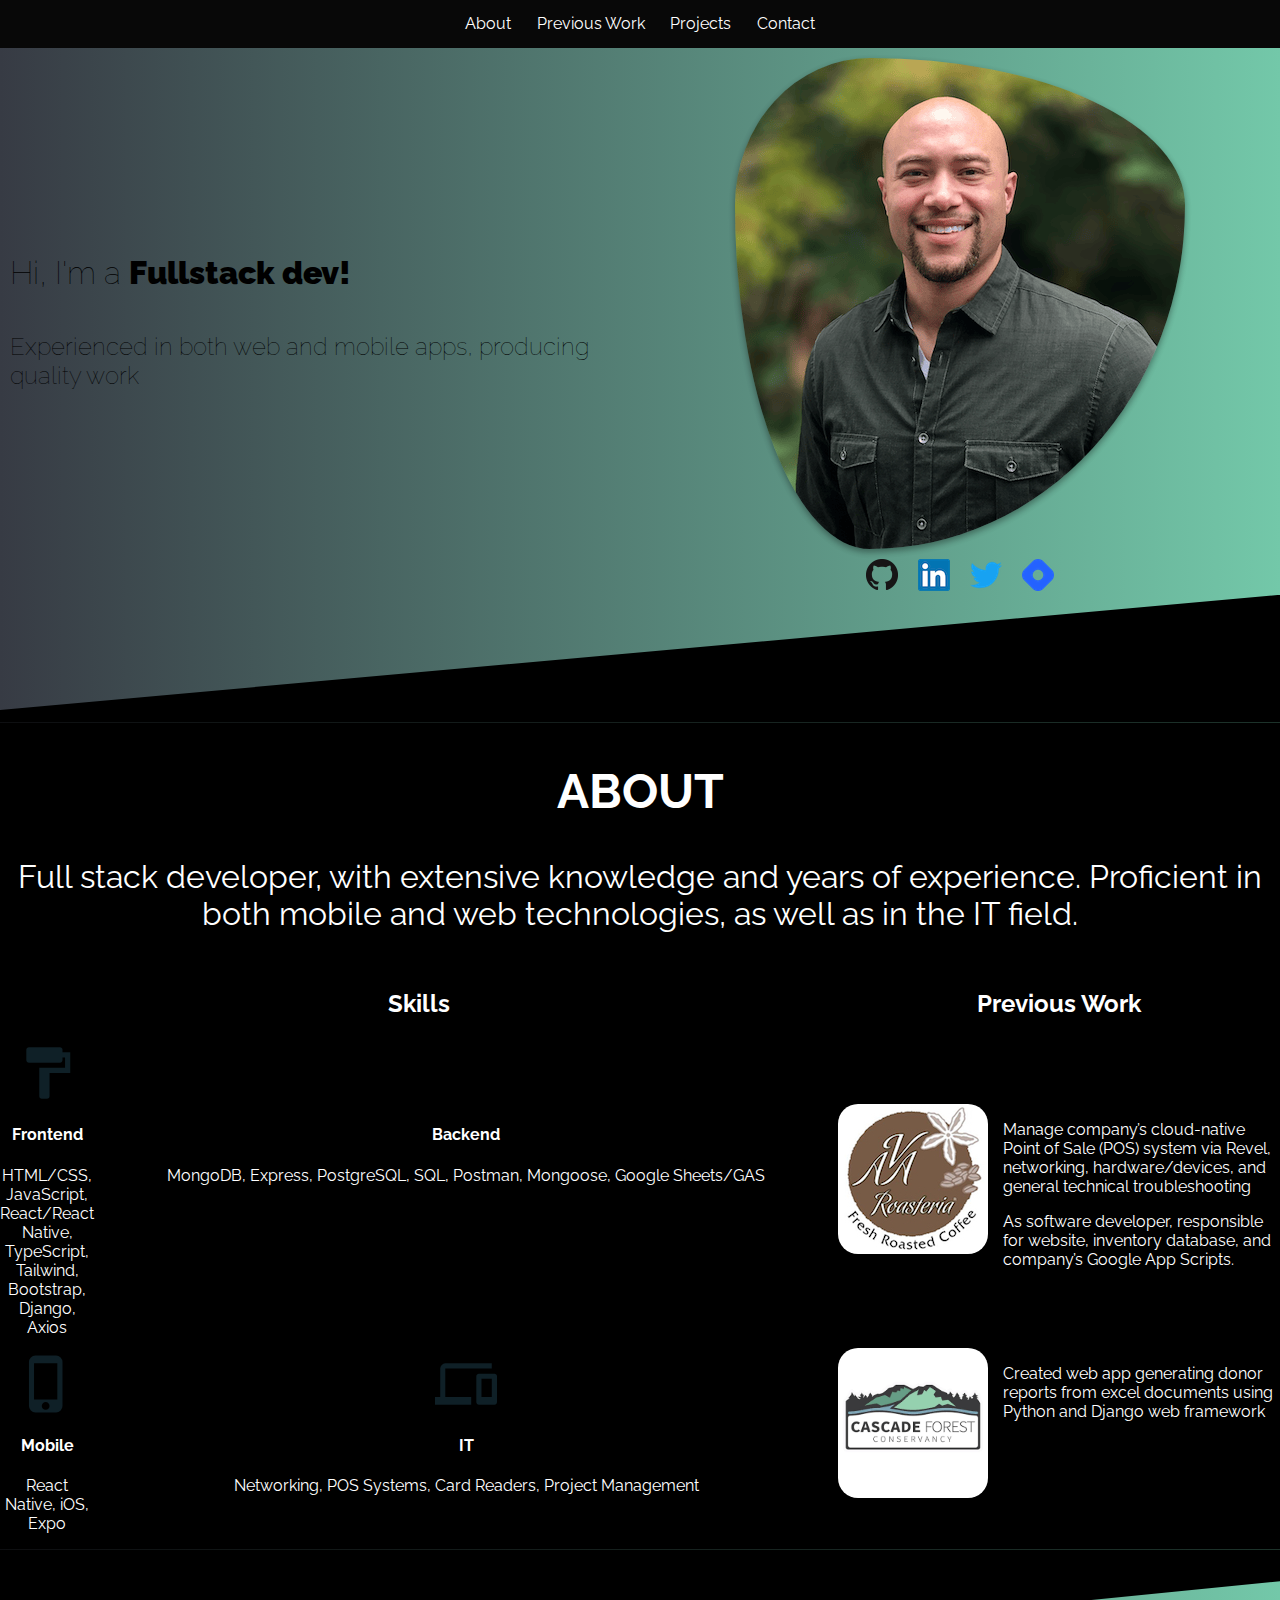
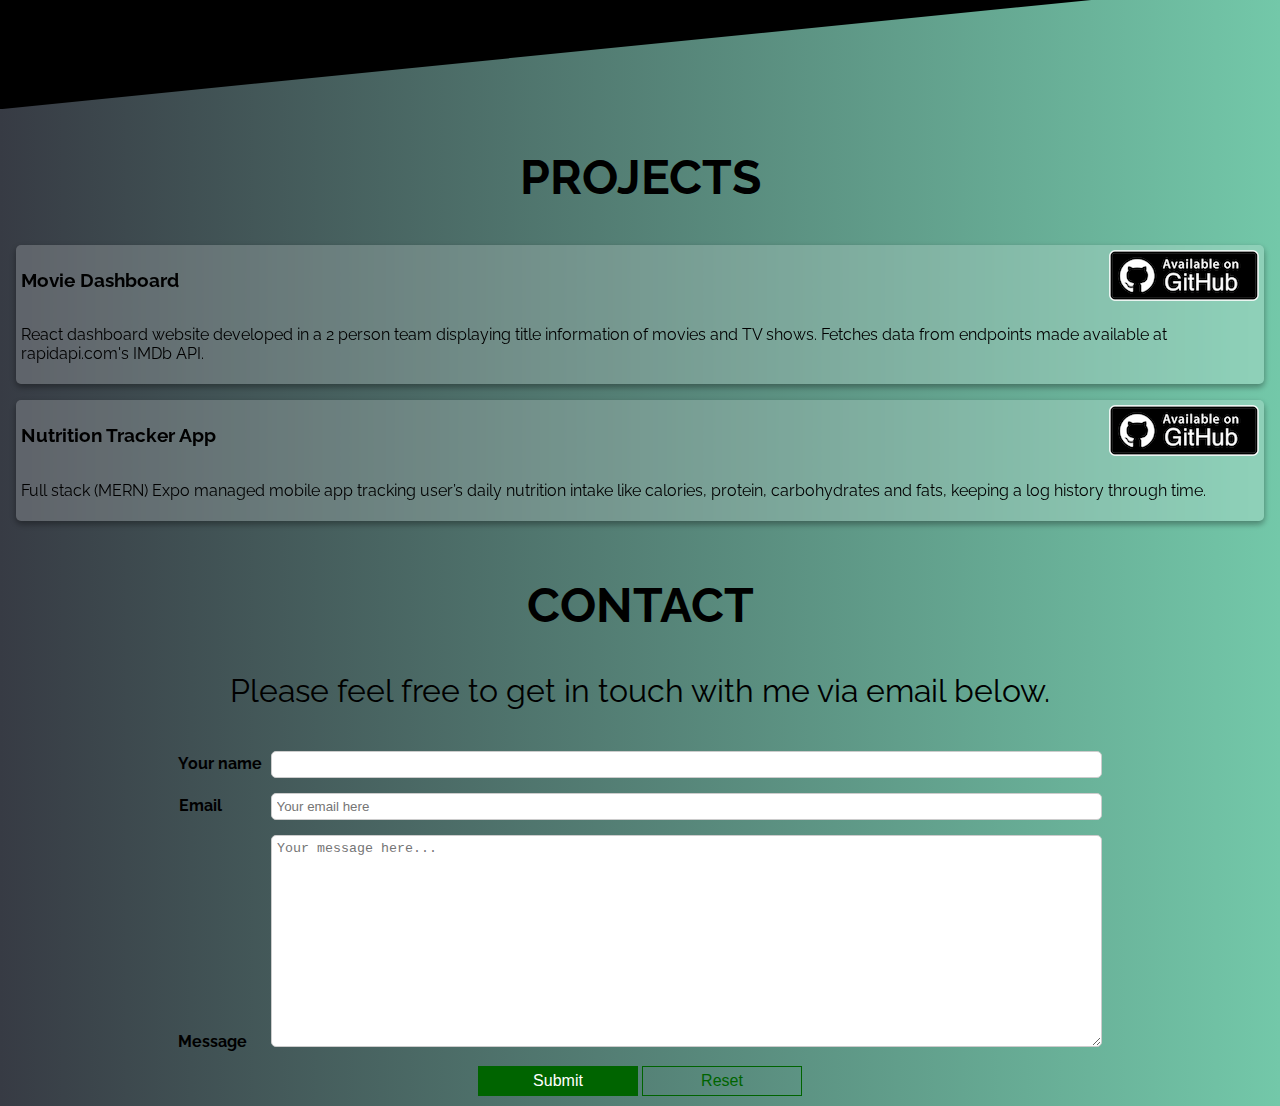
<file: index.html>
<!DOCTYPE html>
<html lang="en">
    <head>
        <meta charset="UTF-8" />
        <meta http-equiv="X-UA-Compatible" content="IE=edge" />
        <meta name="viewport" content="width=device-width, initial-scale=1.0" />
        <link href="css/styles.css" type="text/css" rel="stylesheet" />
        <script src="https://ajax.googleapis.com/ajax/libs/jquery/3.1.0/jquery.min.js"></script>
        <link
            rel="stylesheet"
            media="print"
            onload="this.onload=null;this.removeAttribute('media');"
            href="https://fonts.googleapis.com/icon?family=Material+Icons"
        />
        <link
            rel="stylesheet"
            media="print"
            onload="this.onload=null;this.removeAttribute('media');"
            href="https://fonts.googleapis.com/css2?family=Material+Symbols+Outlined:opsz,wght,FILL,GRAD@20..48,100..700,0..1,-50..200"
        />
        <script async>
            $(function () {
                $('#navbar').load('../pages/navbar.html');
                $('#introSection').load('../pages/introSection.html');
                $('#aboutSection').load('../pages/aboutSection.html');
                $('#projectsSection').load('../pages/projectsSection.html');
                $('#contactSection').load('../pages/contactSection.html');
            });
        </script>
        <title>Xavier's Portfolio</title>
    </head>
    <body>
        <main>
            <div id="navbar"></div>
            <div id="container">
                <section id="introSection"></section>
                <section id="aboutSection"></section>
                <section id="projectsSection"></section>
                <section id="contactSection"></section>
            </div>
        </main>
    </body>
</html>
</file>
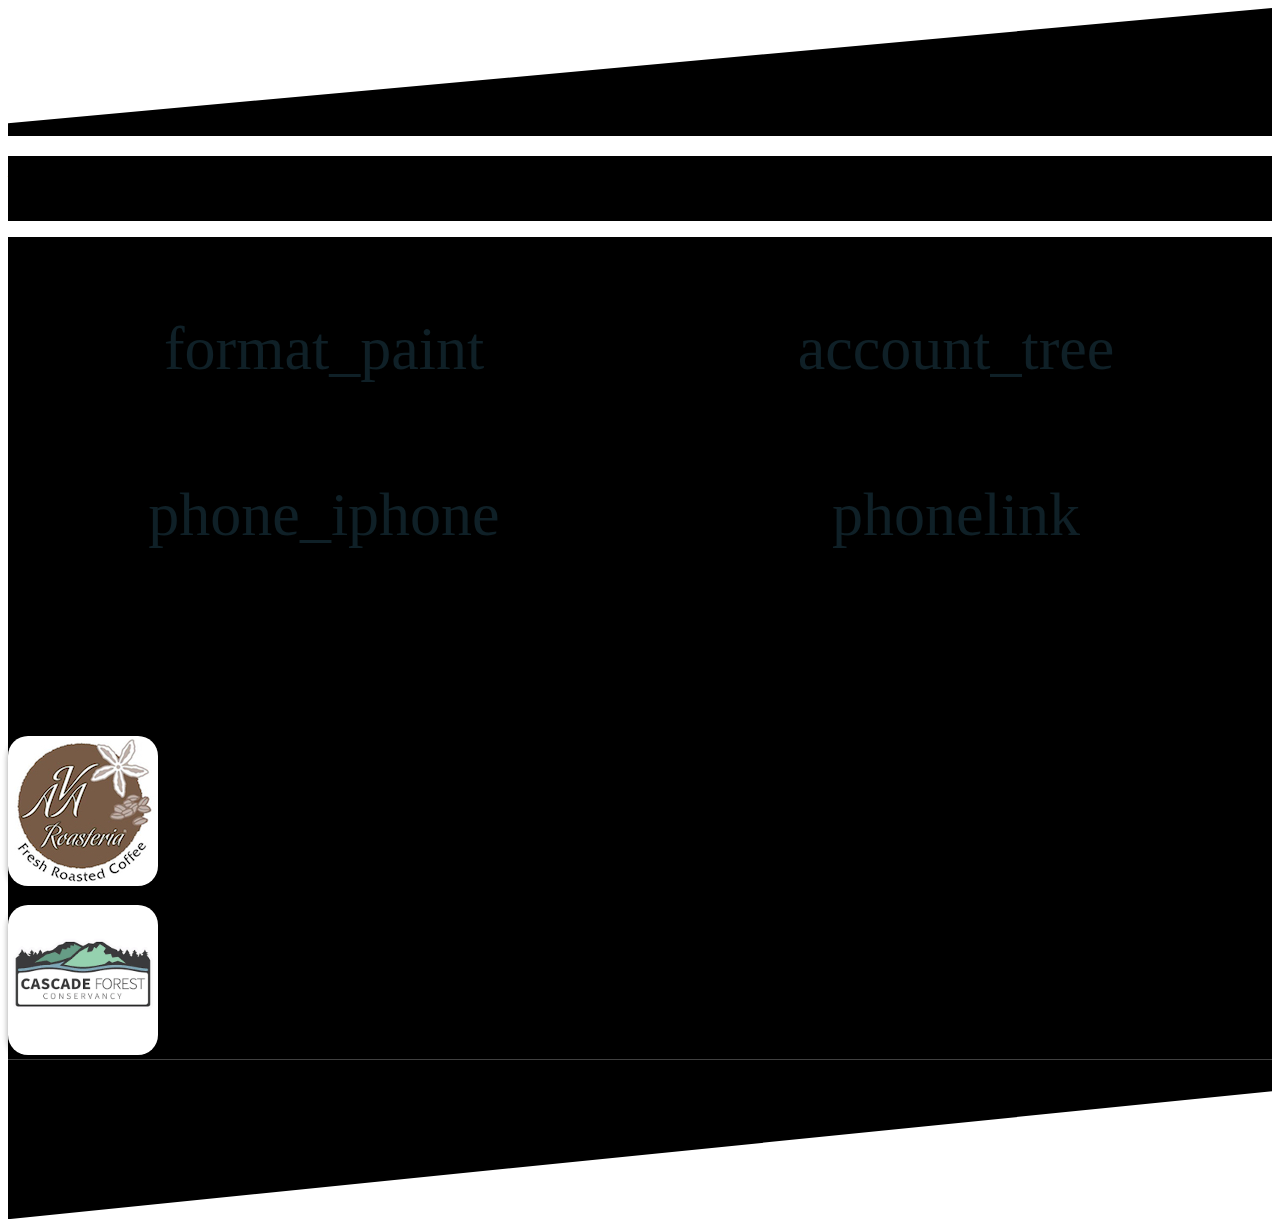
<file: pages/aboutSection.html>
<!DOCTYPE html>
<html lang="en">
    <head>
        <meta charset="UTF-8" />
        <meta http-equiv="X-UA-Compatible" content="IE=edge" />
        <meta name="viewport" content="width=device-width, initial-scale=1.0" />
        <link href="../css/aboutStyles.css" type="text/css" rel="stylesheet" />
    </head>
    <div id="diagonalBackground"></div>
    <div id="aboutHeadline" class="headline">
        <h2>ABOUT</h2>
        <p>
            Full stack developer, with extensive knowledge and years of
            experience. Proficient in both mobile and web technologies, as well
            as in the IT field.
        </p>
    </div>
    <div id="skillsContainer">
        <div id="skillsHeadline">
            <h3>Skills</h3>
        </div>
        <div class="skill" id="frontendSkill">
            <span class="material-icons"> format_paint </span>
            <div class="skillText">
                <h4>Frontend</h4>
                <p>
                    HTML/CSS, JavaScript, React/React Native, TypeScript,
                    Tailwind, Bootstrap, Django, Axios
                </p>
            </div>
        </div>
        <div class="skill" id="backendSkill">
            <span class="material-icons"> account_tree </span>
            <div class="skillText">
                <h4>Backend</h4>
                <p>
                    MongoDB, Express, PostgreSQL, SQL, Postman, Mongoose, Google
                    Sheets/GAS
                </p>
            </div>
        </div>
        <div class="skill" id="mobileSkill">
            <span class="material-icons"> phone_iphone </span>
            <div class="skillText">
                <h4>Mobile</h4>
                <p>React Native, iOS, Expo</p>
            </div>
        </div>
        <div class="skill" id="itSkill">
            <span class="material-icons"> phonelink </span>
            <div class="skillText">
                <h4>IT</h4>
                <p>Networking, POS Systems, Card Readers, Project Management</p>
            </div>
        </div>
    </div>
    <div id="previousWorkContainer">
        <div id="previousWorkHeadline">
            <h3>Previous Work</h3>
        </div>
        <div class="work" id="avaWork">
            <a href="https://www.avaroasteria.com">
                <img
                    src="../images/logos/ava.jpeg"
                    alt="ava roasteria logo"
                    class="workLogo"
                />
            </a>
        </div>
        <div id="avaSummary">
            <p>
                Manage company’s cloud-native Point of Sale (POS) system via
                Revel, networking, hardware/devices, and general technical
                troubleshooting
            </p>
            <p>
                As software developer, responsible for website, inventory
                database, and company’s Google App Scripts.
            </p>
        </div>
        <div class="work" id="cfcWork">
            <a href="https://www.cascadeforest.org/">
                <img
                    src="../images/logos/cfc.png"
                    alt="cascade forest conservancy logo"
                    class="workLogo"
                />
            </a>
        </div>
        <div id="cfcSummary">
            <p>
                Created web app generating donor reports from excel documents
                using Python and Django web framework
            </p>
        </div>
    </div>
    <div id="diagonalBackground2"></div>
</html>
</file>
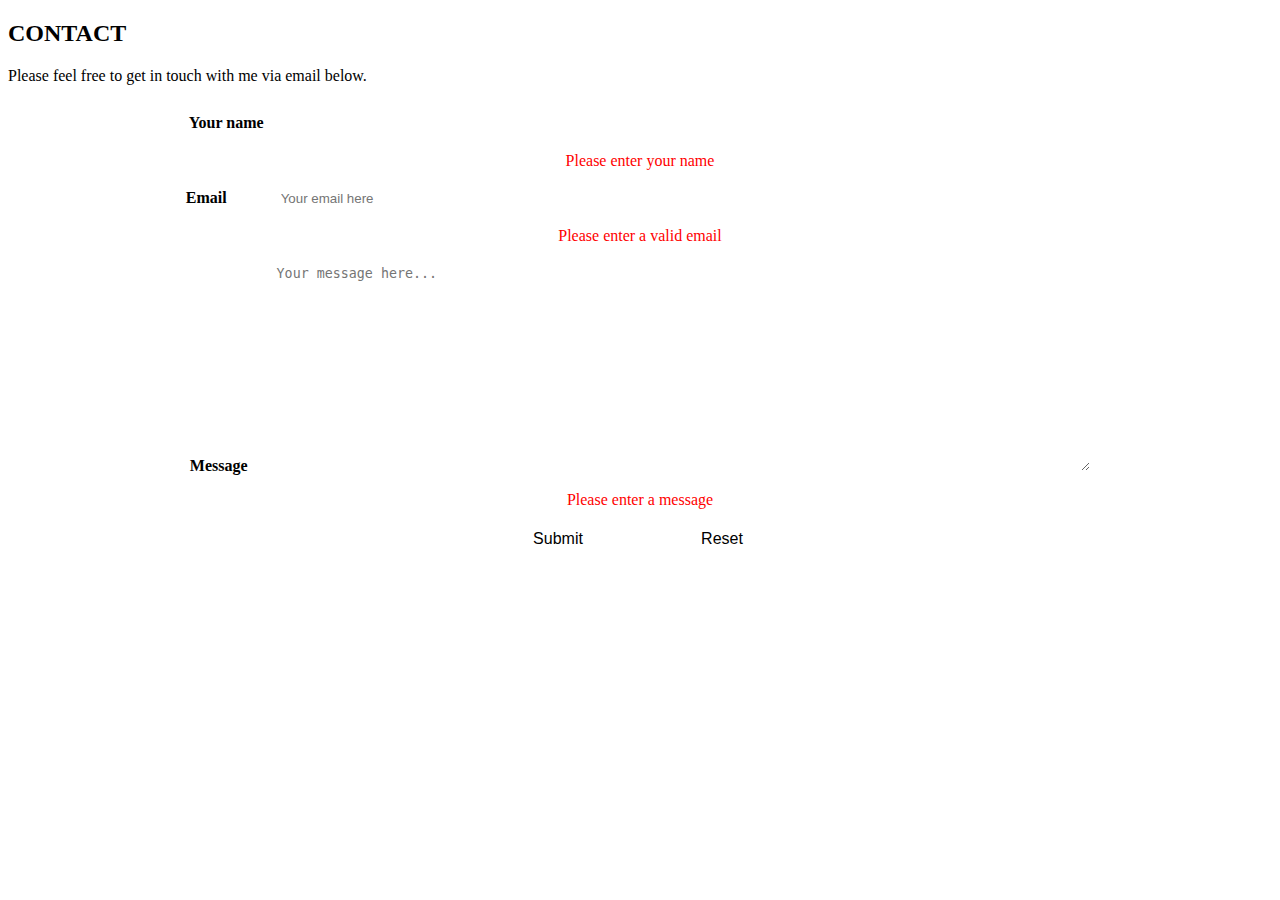
<file: pages/contactSection.html>
<!DOCTYPE html>
<html lang="en">
    <head>
        <meta charset="UTF-8" />
        <meta http-equiv="X-UA-Compatible" content="IE=edge" />
        <meta name="viewport" content="width=device-width, initial-scale=1.0" />
        <link
            href="../css/contactStyles.css"
            type="text/css"
            rel="stylesheet"
        />
        <script src="../js/contact.js"></script>
    </head>
    <div id="contactHeadline" class="headline">
        <h2>CONTACT</h2>
        <p>Please feel free to get in touch with me via email below.</p>
    </div>
    <form
        class="form"
        action="https://formsubmit.co/04da3bc2389a3c53925b4d62b6553009"
        method="POST"
    >
        <label class="name-container" for="name">
            <span class="heading">
                Your name
                <input type="text" name="name" size="34" id="name" required />
            </span>
        </label>
        <p id="namecheck" style="color: red">Please enter your name</p>
        <label class="email-container" for="email">
            <span class="heading"
                >Email
                <input
                    type="email"
                    name="email"
                    size="34"
                    id="email"
                    placeholder="Your email here"
                    required
                />
            </span>
        </label>
        <p id="emailcheck" style="color: red">Please enter a valid email</p>
        <label class="message-container" for="message">
            <span class="heading"
                >Message
                <textarea
                    id="message"
                    name="message"
                    placeholder="Your message here..."
                ></textarea>
            </span>
        </label>
        <p id="messagecheck" style="color: red">Please enter a message</p>
        <div class="btn-container">
            <button class="btn-submit" type="submit">Submit</button>
            <button class="btn-reset" type="reset">Reset</button>
        </div>
    </form>
</html>
</file>
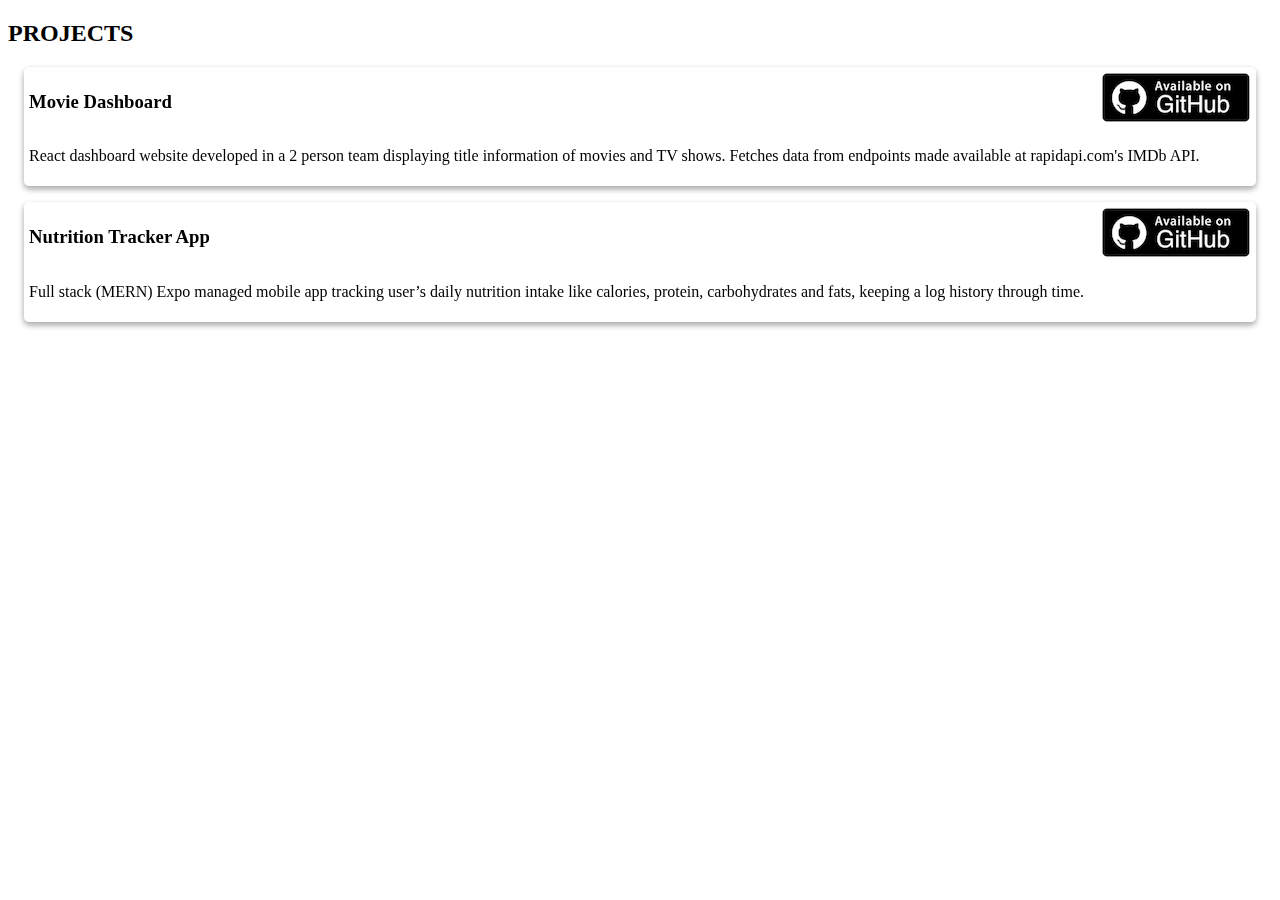
<file: pages/projectsSection.html>
<!DOCTYPE html>
<html lang="en">
  <head>
    <meta charset="UTF-8" />
    <meta http-equiv="X-UA-Compatible" content="IE=edge" />
    <meta name="viewport" content="width=device-width, initial-scale=1.0" />
    <link href="../css/projectsStyles.css" type="text/css" rel="stylesheet" />
  </head>
  <div id="projectsHeadline" class="headline">
    <h2>PROJECTS</h2>
  </div>
  <div class="projectContainer">
    <div class="aProjectHeadline">
      <h3>Movie Dashboard</h3>
      <a href="https://github.com/reedx8/Movie-Dashboard">
        <img
          src="../images/logos/github2.png"
          alt="Github logo"
          class="availOnGithubLogo"
        />
      </a>
    </div>
    <p>
      React dashboard website developed in a 2 person team displaying title
      information of movies and TV shows. Fetches data from endpoints made
      available at rapidapi.com's IMDb API.
    </p>
  </div>
  <div class="projectContainer">
    <div class="aProjectHeadline">
      <h3>Nutrition Tracker App</h3>
      <a href="https://www.github.com/reedx8/nutrition-tracker-app">
        <img
          src="../images/logos/github2.png"
          alt="Github logo"
          class="availOnGithubLogo"
        />
      </a>
    </div>
    <p>
      Full stack (MERN) Expo managed mobile app tracking user’s daily nutrition
      intake like calories, protein, carbohydrates and fats, keeping a log
      history through time.
    </p>
  </div>
</html>
</file>
<file: css/styles.css>
/*
Web page's root css styles -- each page/section has its own css file
Mobile breakpoint = 640px and less
*/
@import url(https://fonts.googleapis.com/css?family=Raleway);

#container {
  display: grid;
  grid-template-rows: repeat(4, auto);
  grid-template-columns: 1fr;
}

body,
html {
  margin: 0;
  font-family: 'Raleway';
  width: 100%;
  height: 100%;
  background: #73c8a9;
  background: -webkit-linear-gradient(to right, #373b44, #73c8a9);
  background: linear-gradient(to right, #373b44, #73c8a9);
}

html {
  background-color: var(--black);
  scroll-behavior: smooth;
}

p {
  font-size: 1em;
}

.headline {
  text-align: center;
  font-size: 2em;
  margin: 0;
  padding: 0;
}

:root {
  --white: #ffffff;
  --gray1: #333333;
  --gray2: #555555;
  --gray3: #cccccc;
  --gray4: #aaaaaa;

  --black: #080808;
  --teal: #006060;
  --lightteal: #008080;
  --purple: #800080;
  --navy: #000080;
  --cyan: #17a2b8;
  --violetred: #c71585;
  --red: #ff0000;
  --orange: #ffa500;
  --green: #006400;
}
</file>
<file: css/aboutStyles.css>
/*
CSS styles for aboutSection.html page
*/

#skillsHeadline {
  grid-row: 1 / 2;
  grid-column: 1 / 3;
}

#frontendSkill {
  grid-row: 2 / 3;
  grid-column: 1 / 2;
}

#backendSkill {
  grid-row: 2 / 3;
  grid-column: 2 / 3;
}

#mobileSkill {
  grid-row: 3 / 4;
  grid-column: 1 / 2;
}

#itSkill {
  grid-row: 3 / 4;
  grid-column: 2 / 3;
}

.material-icons {
  display: block;
  text-align: center;
  font-size: 62px;
  color: #0f2027; /* fallback for old browsers */
  color: -webkit-linear-gradient(
    to right,
    #2c5364,
    #203a43,
    #0f2027
  ); /* Chrome 10-25, Safari 5.1-6 */
  color: linear-gradient(
    to right,
    #2c5364,
    #203a43,
    #0f2027
  ); /* W3C, IE 10+/ Edge, Firefox 16+, Chrome 26+, Opera 12+, Safari 7+ */
}

.skillText > h4 {
  display: block;
  text-align: center;
}

#aboutSection {
  grid-row: 2 / 3;
  grid-column: 1;
  display: grid;
  grid-gap: 5px;
}

#previousWorkHeadline {
  grid-row: 1;
  grid-column: 1 / 3;
}

#aboutHeadline > h2 {
  font-weight: bold;
}

#skillsHeadline,
#previousWorkHeadline {
  font-weight: bold;
  font-size: 1.3em;
  text-align: center;
}

.skillText > p {
  text-align: center;
}

.workLogo {
  width: 150px;
  height: 150px;
  border-radius: 20px;
  box-shadow: rgba(0, 0, 0, 0.16) 0px 3px 6px, rgba(0, 0, 0, 0.23) 0px 3px 6px;
}

/* mobile view */
@media (max-width: 640px) {
  .workLogo {
    width: 110px;
    height: 110px;
    display: block;
    margin: 0 auto;
  }

  #avaSummary > p,
  #cfcSummary > p {
    margin: 10px 10px;
  }
}

/* tablet + desktop view */
@media (min-width: 640px) {
  #aboutSection {
    grid-template-columns: repeat(2, 1fr);
    grid-template-rows: repeat(4, auto);
    /* background-color: black; */
    grid-gap: 0;
    color: white;
  }

  #diagonalBackground {
    grid-column: 1 / 3;
    grid-row: 1;
    background-color: black;
    /* background-color: #171717; */
    /* height: 100px; */
    clip-path: polygon(0 90%, 100% 0, 100% 100%, 0 100%);
    padding: 4rem 20%;
  }

  #diagonalBackground2{
    grid-column: 1 / 3;
    grid-row: 4;
    background-color: black;
    /* background-color: #171717; */
    clip-path: polygon(0 0, 100% 0, 100% 20%, 0 100%);
    /* clip-path: polygon(0 0, 100% 0, 100% 100%, 0 30%); */
    padding: 5rem 20%;
  }

  #aboutHeadline {
    grid-column: 1 / 3;
    grid-row: 2;
    background-color: black;
    /* background-color: #171717; */
  }

  #skillsContainer {
    grid-column: 1 / 2;
    grid-row: 3;
    display: grid;
    grid-template-columns: repeat(2, 1fr);
    grid-template-rows: repeat(3, auto);
    background-color: black;
    /* background-color: #171717; */
  }

  #previousWorkContainer {
    grid-column: 2 / 3;
    grid-row: 3 / 4;
    display: grid;
    grid-template-columns: auto 1fr;
    grid-template-rows: repeat(3, auto);
    grid-gap: 15px;
    background-color: black;
    /* background-color: #171717; */
  }

  #avaWork {
    grid-row: 2;
    grid-column: 1;
  }

  #cfcWork {
    grid-row: 3;
    grid-column: 1;
  }
}
</file>
<file: css/contactStyles.css>
/*
CSS styles for contactSection.html page
*/

.form {
  padding: 10px;
  text-align: center;
}

.heading {
  font-weight: bold;
}

#name,
#email,
#message {
  width: 65%;
  padding: 5px;
  border: 1px solid var(--gray3);
  border-radius: 5px;
}

#name {
  margin-left: 5px;
}

#email {
  margin-left: 45px;
}

#message {
  margin-left: 20px;
  height: 200px;
}

.btn-container {
  text-align: center;
}

.btn-submit,
.btn-reset {
  width: 10rem;
  padding: 5px 30px;
  border: 1px solid var(--green);
  font-size: 1rem;
}

.btn-submit {
  background-color: var(--green);
  color: var(--white);
}

.btn-reset {
  background-color: var(--white);
  background: none;
  color: var(--green);
}

.btn-submit:hover,
.btn-reset:hover {
  background-color: var(--orange);
  color: var(--black);
  cursor: pointer;
}

.name-container,
.email-container,
.message-container {
  margin-bottom: 15px;
  display: block;
}
</file>
<file: css/projectsStyles.css>
/*
CSS styles for projectsSection.html page
*/

.projectContainer {
  border-radius: 5px;
  margin: 1rem;
  background-color: var(--white);
  background: rgba(255, 255, 255, 0.2);
  backdrop-filter: blur(10px);
  padding: 5px;
  box-shadow: rgba(0, 0, 0, 0.16) 0px 3px 6px, rgba(0, 0, 0, 0.23) 0px 3px 6px;
}

.aProjectHeadline {
  display: flex;
  justify-content: space-between;
}
</file>
